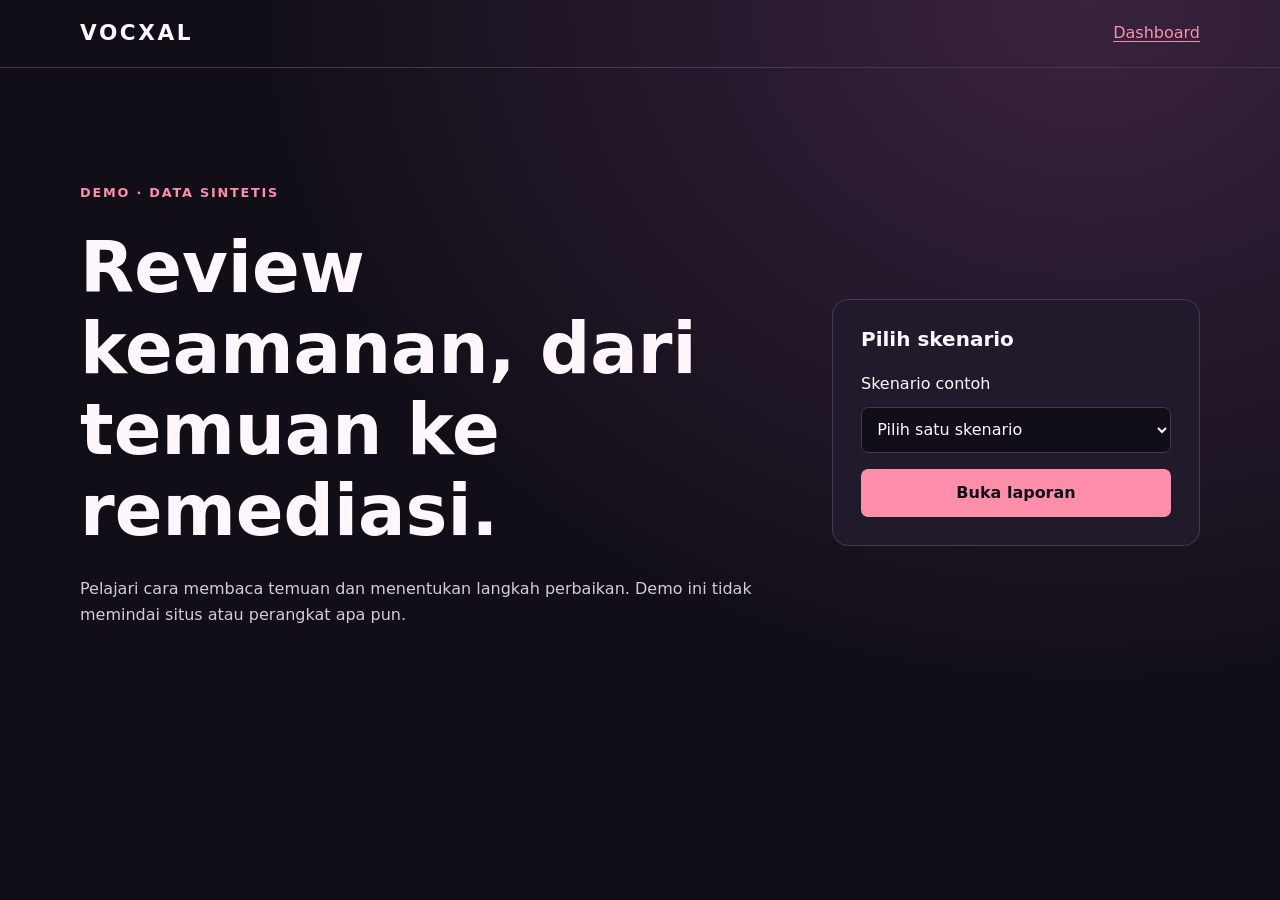
<file: index.html>
<!DOCTYPE html>
<html lang="id">
<head>
    <meta charset="UTF-8">
    <meta name="viewport" content="width=device-width, initial-scale=1">
    <meta name="description" content="Demo review keamanan dengan skenario sintetis dan saran remediasi.">
    <title>VOCXAL | Demo Review Keamanan</title>
    <link rel="stylesheet" href="css/style.css">
    <script type="module" src="js/scanner.js"></script>
</head>
<body>
    <header class="navbar">
        <nav class="nav-container" aria-label="Navigasi utama">
            <a class="logo" href="index.html">VOCXAL</a>
            <a class="text-link" href="dashboard.html">Dashboard</a>
        </nav>
    </header>
    <main class="page home">
        <div class="page-heading">
            <p class="eyebrow">DEMO · DATA SINTETIS</p>
            <h1>Review keamanan, dari temuan ke remediasi.</h1>
            <p>Pelajari cara membaca temuan dan menentukan langkah perbaikan. Demo ini tidak memindai situs atau perangkat apa pun.</p>
        </div>
        <section class="scanner-card" aria-labelledby="scenario-title">
            <h2 id="scenario-title">Pilih skenario</h2>
            <form action="report.html" method="get">
                <label for="scenario">Skenario contoh</label>
                <select name="scenario" id="scenario" required>
                    <option value="">Pilih satu skenario</option>
                </select>
                <button id="open-report" class="scan-btn" type="submit" disabled>Buka laporan</button>
            </form>
            <noscript><p>Aktifkan JavaScript untuk membuka laporan demo.</p></noscript>
        </section>
    </main>
</body>
</html>
</file>
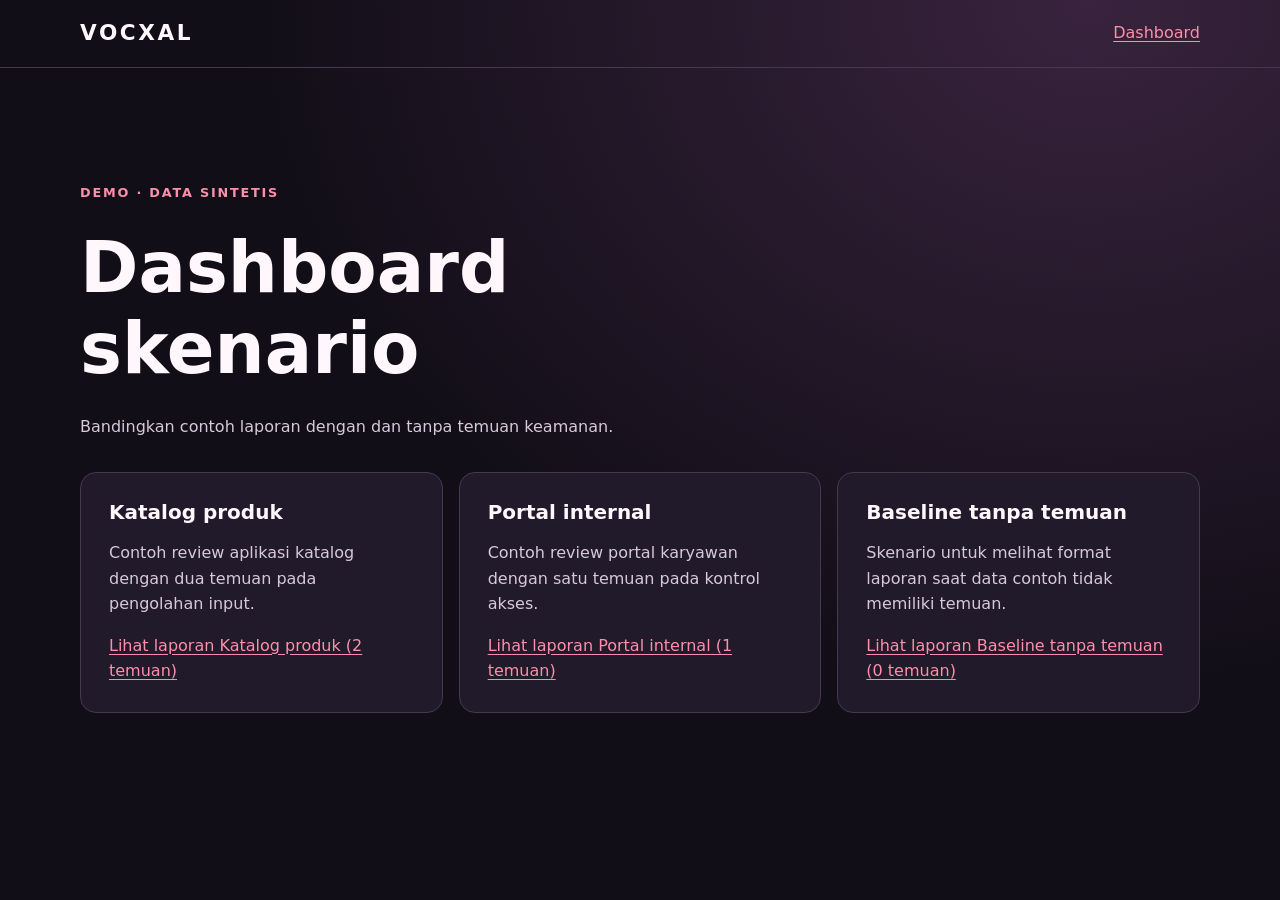
<file: dashboard.html>
<!DOCTYPE html>
<html lang="id">
<head>
    <meta charset="UTF-8">
    <meta name="viewport" content="width=device-width, initial-scale=1">
    <title>Dashboard | VOCXAL</title>
    <link rel="stylesheet" href="css/style.css">
    <script type="module" src="js/scanner.js"></script>
</head>
<body>
    <header class="navbar">
        <nav class="nav-container" aria-label="Navigasi utama">
            <a class="logo" href="index.html">VOCXAL</a>
            <a class="text-link" href="dashboard.html" aria-current="page">Dashboard</a>
        </nav>
    </header>
    <main class="page">
        <div class="page-heading">
            <p class="eyebrow">DEMO · DATA SINTETIS</p>
            <h1>Dashboard skenario</h1>
            <p>Bandingkan contoh laporan dengan dan tanpa temuan keamanan.</p>
        </div>
        <div id="scenario-list" class="features-grid"></div>
        <noscript><p>Aktifkan JavaScript untuk melihat daftar skenario.</p></noscript>
    </main>
</body>
</html>
</file>
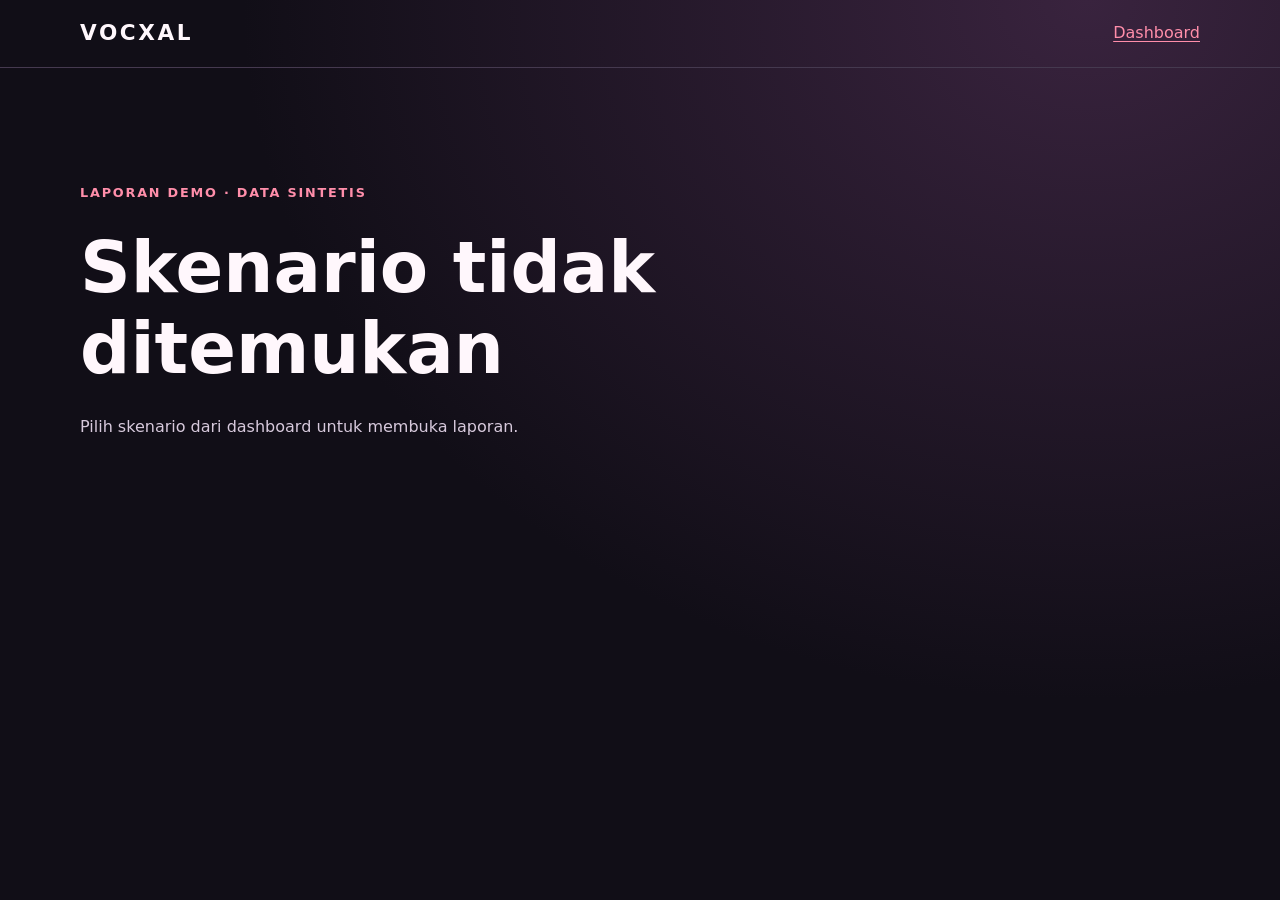
<file: report.html>
<!DOCTYPE html>
<html lang="id">
<head>
    <meta charset="UTF-8">
    <meta name="viewport" content="width=device-width, initial-scale=1">
    <title>Laporan | VOCXAL</title>
    <link rel="stylesheet" href="css/style.css">
    <script type="module" src="js/scanner.js"></script>
</head>
<body>
    <header class="navbar">
        <nav class="nav-container" aria-label="Navigasi utama">
            <a class="logo" href="index.html">VOCXAL</a>
            <a class="text-link" href="dashboard.html">Dashboard</a>
        </nav>
    </header>
    <main class="page">
        <div class="page-heading">
            <p class="eyebrow">LAPORAN DEMO · DATA SINTETIS</p>
            <h1 id="report-title">Laporan skenario</h1>
            <p id="report-intro"></p>
        </div>
        <div id="findings" class="features-grid"></div>
        <noscript><p>Aktifkan JavaScript untuk membaca laporan demo.</p></noscript>
    </main>
</body>
</html>
</file>
<file: css/style.css>
:root {
    color-scheme: dark;
    --background: #110e17;
    --panel: #211a2a;
    --border: #45394f;
    --text: #fff7fc;
    --muted: #d7c9dc;
    --accent: #ff8eaa;
}

* { box-sizing: border-box; }

body {
    margin: 0;
    min-height: 100vh;
    font: 1rem/1.6 system-ui, sans-serif;
    background: radial-gradient(ellipse at 85% 0%, #39233e, transparent 55%), var(--background);
    color: var(--text);
}

.navbar { border-bottom: 1px solid var(--border); }

.nav-container, .page {
    width: min(70rem, 90%);
    margin-inline: auto;
}

.nav-container {
    display: flex;
    align-items: center;
    justify-content: space-between;
    gap: 1rem;
    padding-block: 1rem;
}

.logo {
    font-size: 1.35rem;
    font-weight: 850;
    letter-spacing: .12em;
    color: var(--text);
    text-decoration: none;
}

.text-link {
    color: var(--accent);
    text-underline-offset: .2em;
}

.page { padding-block: clamp(2.5rem, 8vw, 7rem); }

.page-heading {
    max-width: 46rem;
    margin-bottom: 2rem;
}

.home {
    display: grid;
    grid-template-columns: minmax(0, 1fr) minmax(16rem, 23rem);
    align-items: center;
    gap: clamp(1rem, 5vw, 5rem);
}

.eyebrow, .severity {
    color: var(--accent);
    font-weight: 700;
}

.eyebrow {
    font-size: .8rem;
    letter-spacing: .14em;
}

h1, h2 { line-height: 1.15; }
h1 { font-size: clamp(2.2rem, 6vw, 4.4rem); margin: .35em 0; }
h2 { font-size: 1.25rem; margin: 0; }
p { color: var(--muted); }

.features-grid {
    display: grid;
    grid-template-columns: repeat(auto-fit, minmax(min(100%, 17rem), 1fr));
    gap: 1rem;
}

.scanner-card, .feature-card {
    padding: clamp(1rem, 4vw, 1.75rem);
    background: var(--panel);
    border: 1px solid var(--border);
    border-radius: 1rem;
}

form { display: grid; gap: .65rem; margin-top: 1.25rem; }

select, .scan-btn {
    width: 100%;
    padding: .7rem;
    border-radius: .45rem;
    font: inherit;
}

select {
    border: 1px solid var(--border);
    background: var(--background);
    color: var(--text);
}

.scan-btn {
    border: 0;
    margin-top: .4rem;
    background: var(--accent);
    color: var(--background);
    font-weight: 750;
    cursor: pointer;
}

.scan-btn:disabled { opacity: .55; cursor: not-allowed; }
:focus-visible { outline: 2px solid var(--accent); outline-offset: 4px; }

@media (max-width: 44rem) {
    .home { grid-template-columns: 1fr; }
    .home .page-heading { margin-bottom: 0; }
}
</file>
